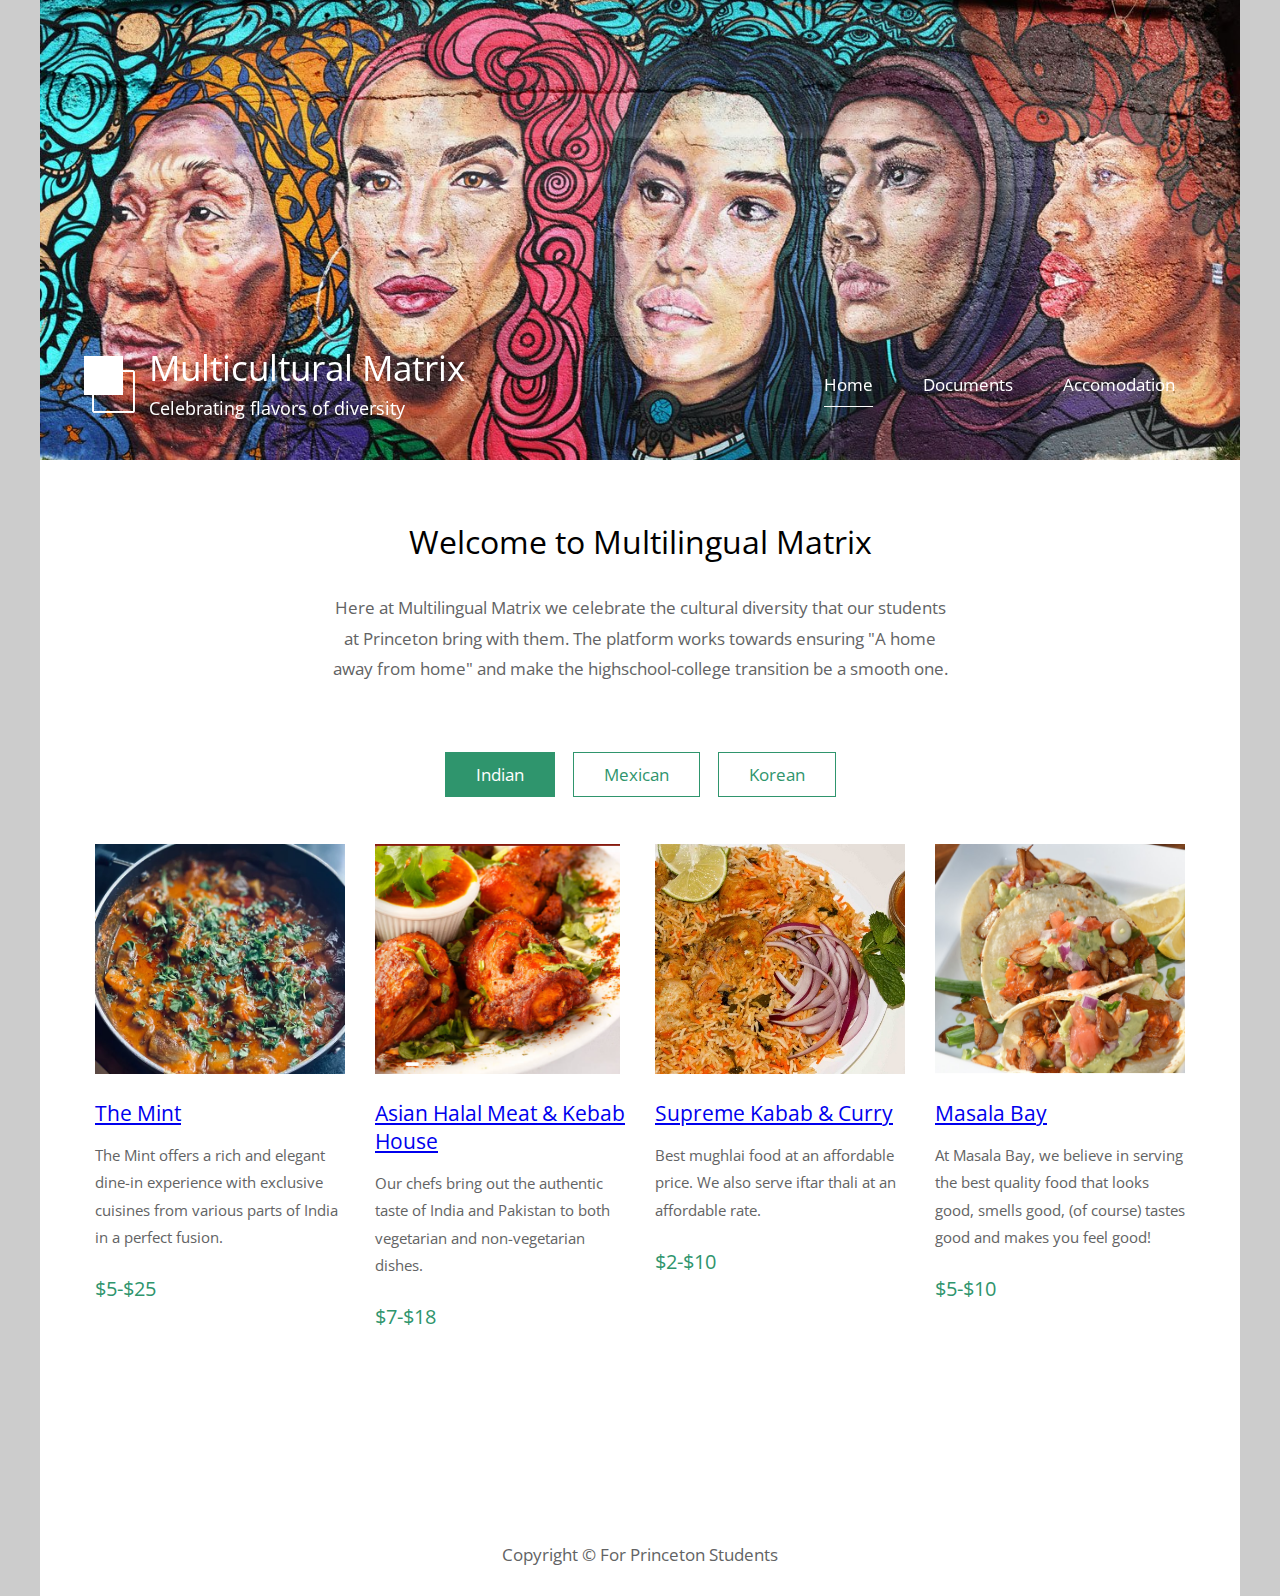
<file: index.html>
<!DOCTYPE html>
<html>

<head>
	<meta charset="UTF-8" />
    <meta name="viewport" content="width=device-width, initial-scale=1.0" />
    <meta http-equiv="X-UA-Compatible" content="ie=edge" />
    <title>Food </title>
    <link href="https://fonts.googleapis.com/css?family=Open+Sans:400" rel="stylesheet" />    
	<link href="css/templatemo-style.css" rel="stylesheet" />
	<meta name="monetization" content="$ilp.uphold.com/Q8iNwJxbbEXP">
</head>
<!--

Simple House

https://templatemo.com/tm-539-simple-house

-->
<body> 

	<div class="container">
	<!-- Top box -->
		<!-- Logo & Site Name -->
		<div class="placeholder">
			<div class="parallax-window" data-parallax="scroll" data-image-src="img\homeimage.jpg">
				<div class="tm-header">
					<div class="row tm-header-inner">
						<div class="col-md-6 col-12">
							<img src="img/simple-house-logo.png" alt="Logo" class="tm-site-logo" /> 
							<div class="tm-site-text-box">
								<h1 class="tm-site-title">Multicultural Matrix</h1>
								<h6 class="tm-site-description">Celebrating flavors of diversity</h6>	
							</div>
						</div>
						<nav class="col-md-6 col-12 tm-nav">
							<ul class="tm-nav-ul">
								<li class="tm-nav-li"><a href="index.html" class="tm-nav-link active">Home</a></li>
								<li class="tm-nav-li"><a href="about.html" class="tm-nav-link">Documents</a></li>
								<li class="tm-nav-li"><a href="contact.html" class="tm-nav-link">Accomodation</a></li>
							</ul>
						</nav>	
					</div>
				</div>
			</div>
		</div>

		<main>
			<header class="row tm-welcome-section">
				<h2 class="col-12 text-center tm-section-title">Welcome to Multilingual Matrix</h2>
				<p class="col-12 text-center">Here at Multilingual Matrix we celebrate the cultural diversity that our students at Princeton bring with them. The platform works towards ensuring "A home away from home" and make the highschool-college transition be a smooth one. </p>
			</header>
			
			<div class="tm-paging-links">
				<nav>
					<ul>
						<li class="tm-paging-item"><a href="#" class="tm-paging-link active">Indian</a></li>
						<li class="tm-paging-item"><a href="#" class="tm-paging-link">Mexican</a></li>
						<li class="tm-paging-item"><a href="#" class="tm-paging-link">Korean</a></li>
					</ul>
				</nav>
			</div>

			<!-- Gallery -->
			<div class="row tm-gallery">
				<!-- gallery page 1 -->
				<div id="tm-gallery-page-indian" class="tm-gallery-page">
					<article class="col-lg-3 col-md-4 col-sm-6 col-12 tm-gallery-item">
						<figure>
							<img src="img\mint.png" alt="Image" class="img-fluid tm-gallery-img" />
							<figcaption>
								<h4 class="tm-gallery-title"><a href="https://www.themintprincetonnj.com/">The Mint</a></h4>
								<p class="tm-gallery-description">The Mint offers a rich and elegant dine-in experience with exclusive cuisines from various parts of India in a perfect fusion. </p>
								<p class="tm-gallery-price">$5-$25</p>
							</figcaption>
						</figure>
					</article>
					<article class="col-lg-3 col-md-4 col-sm-6 col-12 tm-gallery-item">
						<figure>
							<img src="img\halal.png" alt="Image" class="img-fluid tm-gallery-img" />
							<figcaption>
								<h4 class="tm-gallery-title"><a href="https://www.asianhalalfood.com/">Asian Halal Meat & Kebab House</a>
								</h4>
								<p class="tm-gallery-description">Our chefs bring out the authentic taste of India and Pakistan to both vegetarian and non-vegetarian dishes.</p>
								<p class="tm-gallery-price">$7-$18</p>
							</figcaption>
						</figure>
					</article>
					<article class="col-lg-3 col-md-4 col-sm-6 col-12 tm-gallery-item">
						<figure>
							<img src="img\supreme.png" alt="Image" class="img-fluid tm-gallery-img" />
							<figcaption>
								<h4 class="tm-gallery-title"><a href="http://supremekabab.com/">Supreme Kabab & Curry</a></h4>
								<p class="tm-gallery-description">Best mughlai food at an affordable price. We also serve iftar thali at an affordable rate.</p>
								<p class="tm-gallery-price">$2-$10</p>
							</figcaption>
						</figure>
					</article>
					<article class="col-lg-3 col-md-4 col-sm-6 col-12 tm-gallery-item">
						<figure>
							<img src="img\coreanos.png" alt="Image" class="img-fluid tm-gallery-img" />
							<figcaption>
								<h4 class="tm-gallery-title"><a href="https://www.masala-bay.com/">Masala Bay</a></h4>
								<p class="tm-gallery-description">At Masala Bay, we believe in serving the best quality food that looks good, smells good, (of course) tastes good

									and makes you feel good!</p>
								<p class="tm-gallery-price">$5-$10</p>
							</figcaption>
						</figure>
					</article>
					
					
					
					
				</div> <!-- gallery page 1 -->
				
				<!-- gallery page 2 -->
				<div id="tm-gallery-page-mexican" class="tm-gallery-page hidden">
					<article class="col-lg-3 col-md-4 col-sm-6 col-12 tm-gallery-item">
						<figure>
							<img src="img\surf taco.png" alt="Image" class="img-fluid tm-gallery-img" />
							<figcaption>
								<h4 class="tm-gallery-title"><a href="https://surftaco.com/">Surf Taco</a></h4>
								<p class="tm-gallery-description"> Our menu includes a variety of tacos, burritos, wraps, salads, and smoothies.</p>
								<p class="tm-gallery-price">$7-$10</p>
							</figcaption>
						</figure>
					</article>
					<article class="col-lg-3 col-md-4 col-sm-6 col-12 tm-gallery-item">
						<figure>
							<img src="img\tacoria.png" alt="Image" class="img-fluid tm-gallery-img" />
							<figcaption>
								<h4 class="tm-gallery-title"><a href="https://tacoria.com/location/princeton/">Tacoria</a></h4>
								<p class="tm-gallery-description">A PLACE WHERE EVERYONE CAN EAT FRESH, FEEL FRESH, BE FRESH!</p>
								<p class="tm-gallery-price">$1-$4</p>
							</figcaption>
						</figure>
					</article>
					<article class="col-lg-3 col-md-4 col-sm-6 col-12 tm-gallery-item">
						<figure>
							<img src="img\la.png" alt="Image" class="img-fluid tm-gallery-img" />
							<figcaption>
								<h4 class="tm-gallery-title"><a href="https://lataquerianj.com/">La Taqueria</a></h4>
								<p class="tm-gallery-description">Providing a variety of mexican food. </p>
								<p class="tm-gallery-price">$5-$12</p>
							</figcaption>
						</figure>
					</article>
					<article class="col-lg-3 col-md-4 col-sm-6 col-12 tm-gallery-item">
						<figure>
							<img src="img\nuevo.png" alt="Image" class="img-fluid tm-gallery-img" />
							<figcaption>
								<h4 class="tm-gallery-title"><a href="https://www.seamless.com/menu/tacoria-110-nassau-st-princeton/2133972">Nuevo Amanecer</a></h4>
								<p class="tm-gallery-description">Come celebrate mexico with us.</p>
								<p class="tm-gallery-price">$5-$12</p>
							</figcaption>
						</figure>
					</article>
					
					
				</div> <!-- gallery page 2 -->
				
				<!-- gallery page 3 -->
				<div id="tm-gallery-page-korean" class="tm-gallery-page hidden">
					<article class="col-lg-3 col-md-4 col-sm-6 col-12 tm-gallery-item">
						<figure>
							<img src="img\bbq.png" alt="Image" class="img-fluid tm-gallery-img" />
							<figcaption>
								<h4 class="tm-gallery-title"><a href="https://www.eatkbg.com/">KBG Korean BBQ & Grill</a></h4>
								<p class="tm-gallery-description">A fast casual restaurant in New Jersey with flavor from Korea</p>
								<p class="tm-gallery-price">$5-$12</p>
							</figcaption>
						</figure>
					</article>
					<article class="col-lg-3 col-md-4 col-sm-6 col-12 tm-gallery-item">
						<figure>
							<img src="img\statestreet.png" alt="Image" class="img-fluid tm-gallery-img" />
							<figcaption>
								<h4 class="tm-gallery-title"><a href="http://www.statestreetkitchen.com/">State Street Kitchen</a></h4>
								<p class="tm-gallery-description">A family friendly restaurant specializing in American and Korean cuisine</p>
								<p class="tm-gallery-price">$3-$10</p>
							</figcaption>
						</figure>
					</article>
					<article class="col-lg-3 col-md-4 col-sm-6 col-12 tm-gallery-item">
						<figure>
							<img src="img\coreanos.png" alt="Image" class="img-fluid tm-gallery-img" />
							<figcaption>
								<h4 class="tm-gallery-title"><a href="http://coreanosphilly.com/">Coreanos
								</a></h4>
								<p class="tm-gallery-description">Coreanos is a unique blend of Mexican and Korean cuisine. </p>
								<p class="tm-gallery-price">$3-$7</p>
							</figcaption>
						</figure>
					</article>
					<article class="col-lg-3 col-md-4 col-sm-6 col-12 tm-gallery-item">
						<figure>
							<img src="img\budap.png" alt="Image" class="img-fluid tm-gallery-img" />
							<figcaption>
								<h4 class="tm-gallery-title"><a href="https://www.bulbapgrill.com/">Bulbap Grill</a></h4>
								<p class="tm-gallery-description">Korean with a new twist.</p>
								<p class="tm-gallery-price">$5-$13</p>
							</figcaption>
						</figure>
					</article>
					

				</div> <!-- gallery page 3 -->
			</div>
			<div class="tm-section tm-container-inner">
				<div class="row">
					
					
				</div>
			</div>
		</main>
		<footer class="tm-footer text-center">
			<p>Copyright &copy; For Princeton Students <a rel="nofollow" href="https://templatemo.com"></a></p>
		</footer>
	</div>
	<script src="js/jquery.min.js"></script>
	<script src="js/parallax.min.js"></script>
	<script>
		$(document).ready(function(){
			// Handle click on paging links
			$('.tm-paging-link').click(function(e){
				e.preventDefault();
				
				var page = $(this).text().toLowerCase();
				$('.tm-gallery-page').addClass('hidden');
				$('#tm-gallery-page-' + page).removeClass('hidden');
				$('.tm-paging-link').removeClass('active');
				$(this).addClass("active");
			});
		});
	</script>
</body>
</html>
</file>
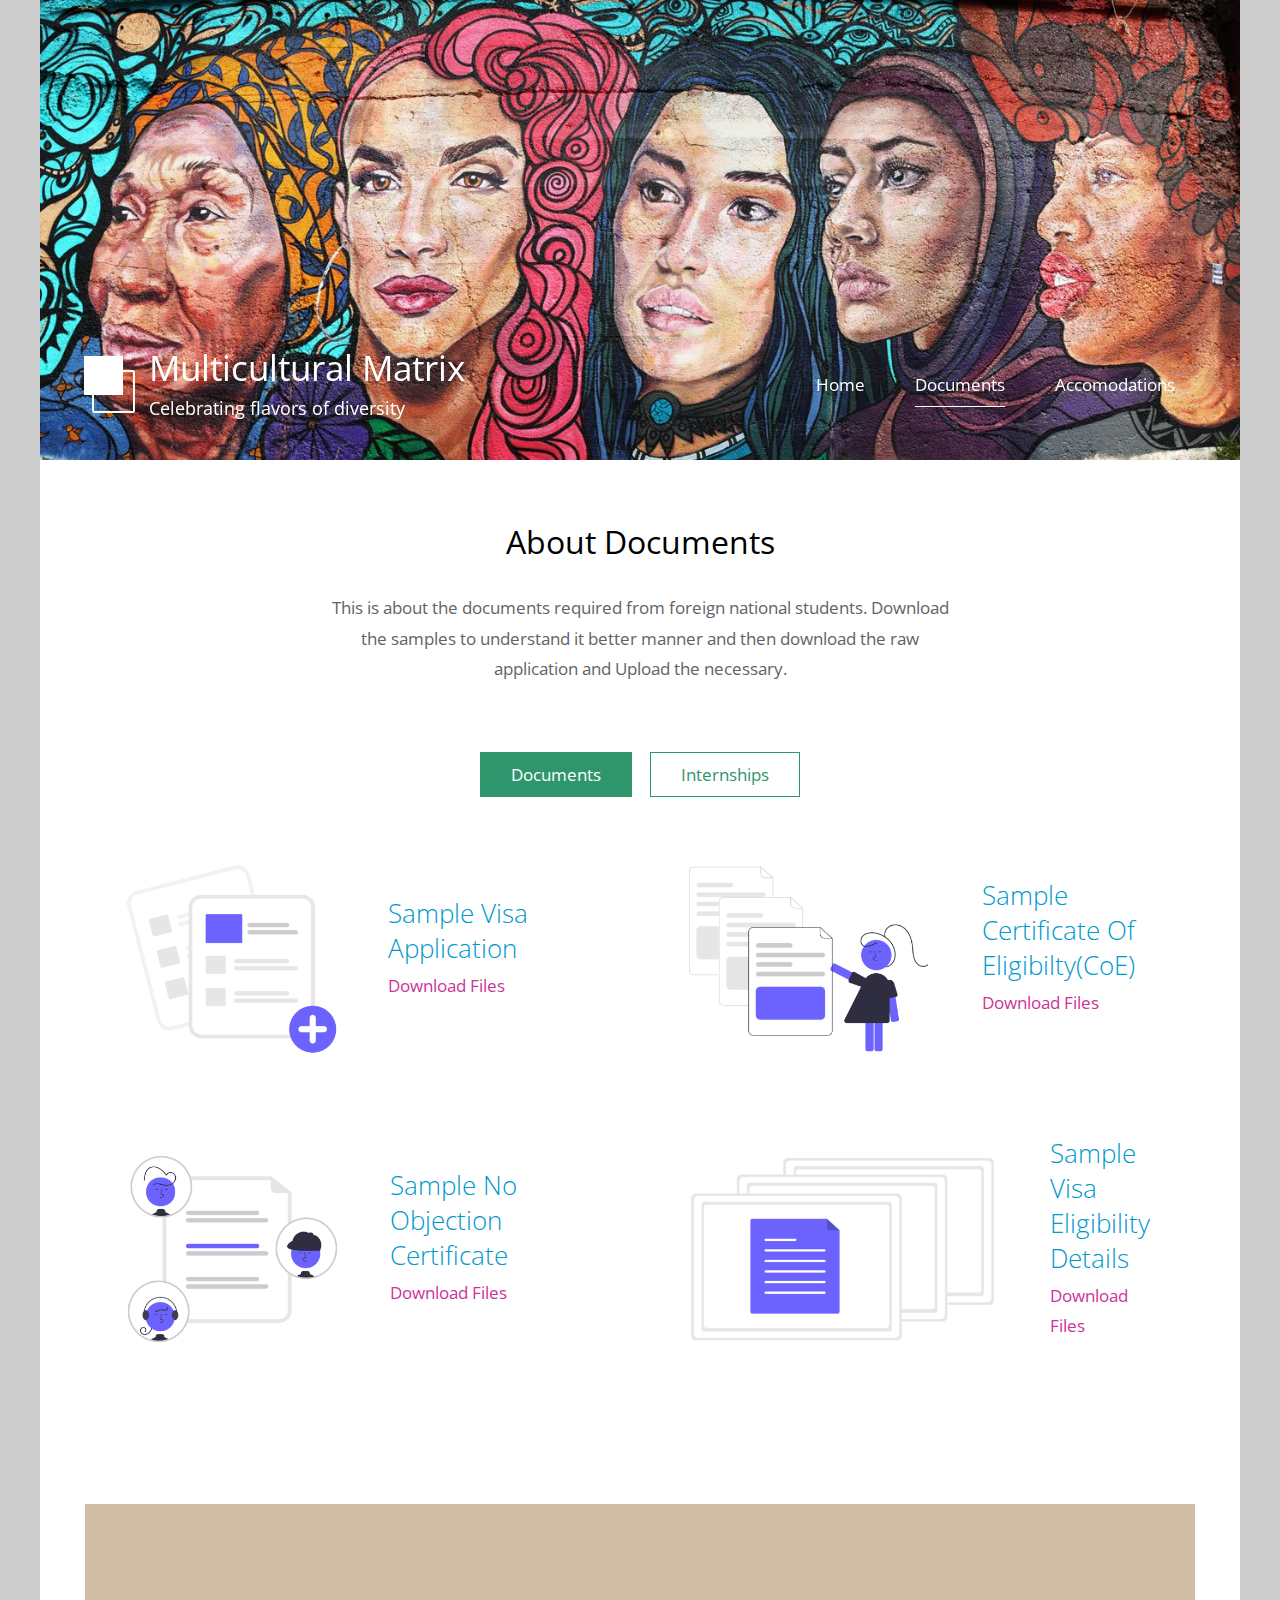
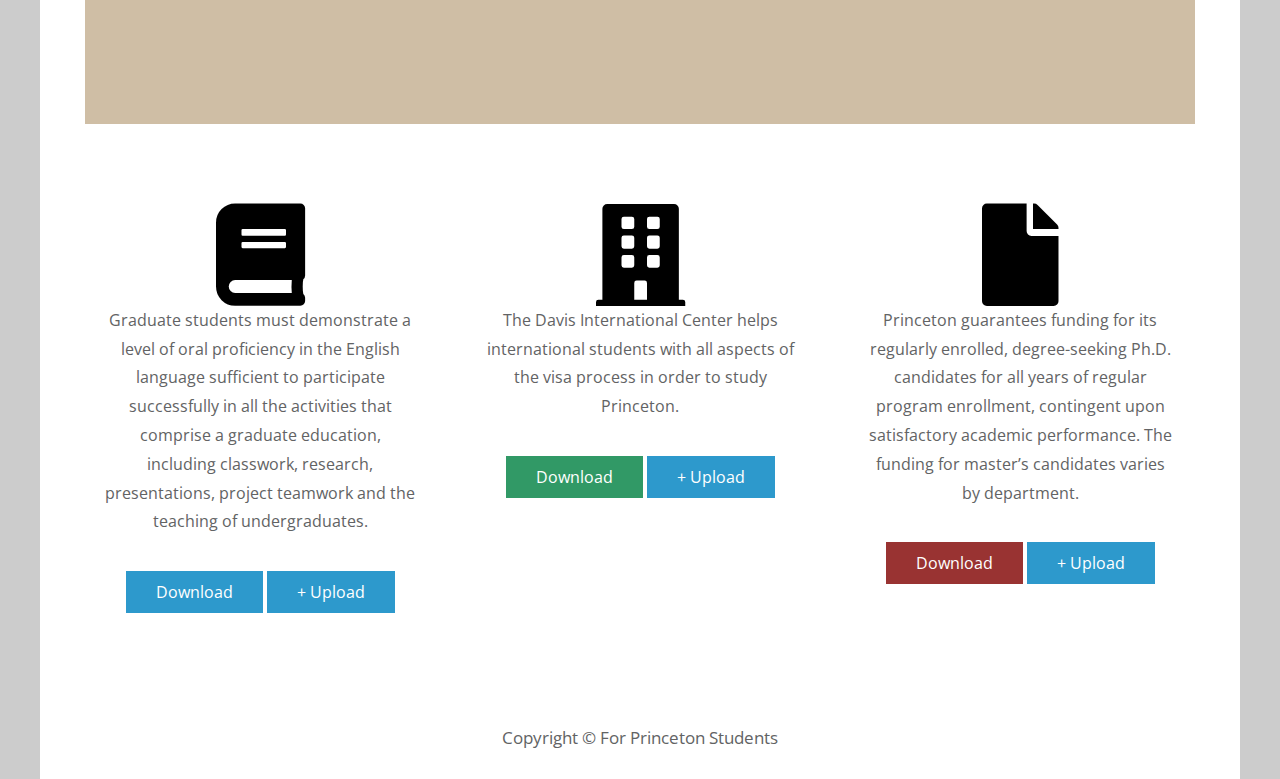
<file: about.html>
<!DOCTYPE html>
<html>

<head>
	<meta charset="UTF-8" />
    <meta name="viewport" content="width=device-width, initial-scale=1.0" />
    <meta http-equiv="X-UA-Compatible" content="ie=edge" />
    <title>Careers Page</title>
    <link href="https://fonts.googleapis.com/css?family=Open+Sans:300,400" rel="stylesheet" />
    <link href="css/all.min.css" rel="stylesheet" />
	<link href="css/templatemo-style.css" rel="stylesheet" />
	<meta name="monetization" content="$ilp.uphold.com/Q8iNwJxbbEXP">
</head>

<body> 

	<div class="container">
	
		<div class="placeholder">
			<div class="parallax-window" data-parallax="scroll" data-image-src="img\homeimage.jpg">
				<div class="tm-header">
					<div class="row tm-header-inner">
						<div class="col-md-6 col-12">
							<img src="img/simple-house-logo.png" alt="Logo" class="tm-site-logo" /> 
							<div class="tm-site-text-box">
								<h1 class="tm-site-title">Multicultural Matrix</h1>
								<h6 class="tm-site-description">Celebrating flavors of diversity</h6>	
							</div>
						</div>
						<nav class="col-md-6 col-12 tm-nav">
							<ul class="tm-nav-ul">
								<li class="tm-nav-li"><a href="index.html" class="tm-nav-link">Home</a></li>
								<li class="tm-nav-li"><a href="about.html" class="tm-nav-link active">Documents</a></li>
								<li class="tm-nav-li"><a href="contact.html" class="tm-nav-link">Accomodations</a></li>
							</ul>
						</nav>	
					</div>
				</div>
			</div>
		</div>

		<main>
			<header class="row tm-welcome-section">
				<h2 class="col-12 text-center tm-section-title">About Documents</h2>
				<p class="col-12 text-center">This is about the documents required from foreign national students. Download the samples to understand it better manner and then download the raw application and Upload the necessary.</p>
			</header>

			<div class="tm-paging-links">
				<nav>
					<ul>
						<li class="tm-paging-item"><a href="#" class="tm-paging-link active">Documents</a></li>
						<li class="tm-paging-item"><a href="#" class="tm-paging-link">Internships</a></li>
					</ul>
				</nav>
			</div>



			<div class="row tm-gallery">
				<!-- gallery page 1 -->
				<div id="tm-gallery-page-documents" class="tm-gallery-page">
					<article class="col-lg-6">	
						<figure class="tm-person">
							<img src="img/undraw_Add_files_re_v09g.png" alt="Image" class="img-fluid tm-person-img" />
							<figcaption class="tm-person-description">
								<h4 class="tm-person-name">Sample Visa Application</h4>
								<p class="tm-person-title">Download Files</p>
							</figcaption>
						</figure>
					</article>
					<article class="col-lg-6">
						<figure class="tm-person">
							<img src="img/undraw_Documents_re_isxv.png" alt="Image" class="img-fluid tm-person-img" />
							<figcaption class="tm-person-description">
								<h4 class="tm-person-name">Sample Certificate Of Eligibilty(CoE)</h4>
								<p class="tm-person-title">Download Files</p>
							</figcaption>
						</figure>
					</article>
					<article class="col-lg-6">
						<figure class="tm-person">
							<img src="img/undraw_Google_docs_re_evm3.png" alt="Image" class="img-fluid tm-person-img" />
							<figcaption class="tm-person-description">
								<h4 class="tm-person-name">Sample No Objection Certificate</h4>
								<p class="tm-person-title">Download Files</p>
							</figcaption>
						</figure>
					</article>
					<article class="col-lg-6">
						<figure class="tm-person">
							<img src="img/undraw_text_files_au1q.png" alt="Image" class="img-fluid tm-person-img" />
							<figcaption class="tm-person-description">
								<h4 class="tm-person-name">Sample Visa Eligibility Details</h4>
								<p class="tm-person-title">Download Files</p>
							</figcaption>
						</figure>
					</article>
				</div>
			</div>


			
			<div class="tm-container-inner tm-featured-image">
				<div class="row">
					<div class="col-12">
						<div class="placeholder-2">
							<div class="parallax-window-2" data-parallax="scroll" data-image-src="img\7c61a3517281ff24227632d33862a920.jpg"></div>		
						</div>
					</div>
				</div>
			</div>
			<div class="tm-container-inner tm-features">
				<div class="row">
					<div class="col-lg-4">
						<div class="tm-feature">
							<i class="fas fa-6x fa-book" aria-hidden="true"></i>
							<p class="tm-feature-description">Graduate students must demonstrate a level of oral proficiency in the English language sufficient to participate successfully in all the activities that comprise a graduate education, including classwork, research, presentations, project teamwork and the teaching of undergraduates.</p>
							<a href="index.html" class="tm-btn tm-btn-primary"> Download </a>
							<a href="index.html" class="tm-btn tm-btn-primary"> + Upload</a>
						</div>
					</div>
					<div class="col-lg-4">
						<div class="tm-feature">
							<i class="fas fa-6x fa-building" aria-hidden="true"></i>
							<p class="tm-feature-description">The Davis International Center helps international students with all aspects of the visa process in order to study Princeton.</p>
							<a href="index.html" class="tm-btn tm-btn-success"> Download </a>
							<a href="index.html" class="tm-btn tm-btn-primary"> + Upload</a>
						</div>
					</div>
					<div class="col-lg-4">
						<div class="tm-feature">
							<i class="fas fa-6x fa-file" aria-hidden="true"></i>
							<p class="tm-feature-description">Princeton guarantees funding for its regularly enrolled, degree-seeking Ph.D. candidates for all years of regular program enrollment, contingent upon satisfactory academic performance. The funding for master’s candidates varies by department.</p>
							<a href="index.html" class="tm-btn tm-btn-danger"> Download </a>
							<a href="index.html" class="tm-btn tm-btn-primary"> + Upload</a>
						</div>
					</div>
				</div>
			</div>



			
			
		</main>

		<footer class="tm-footer text-center">
			<p>Copyright &copy; For Princeton Students <a rel="nofollow" href="https://templatemo.com"></a></p>
		</footer>
	</div>
	<script src="js/jquery.min.js"></script>
	<script src="js/parallax.min.js"></script>
</body>
</html>
</file>
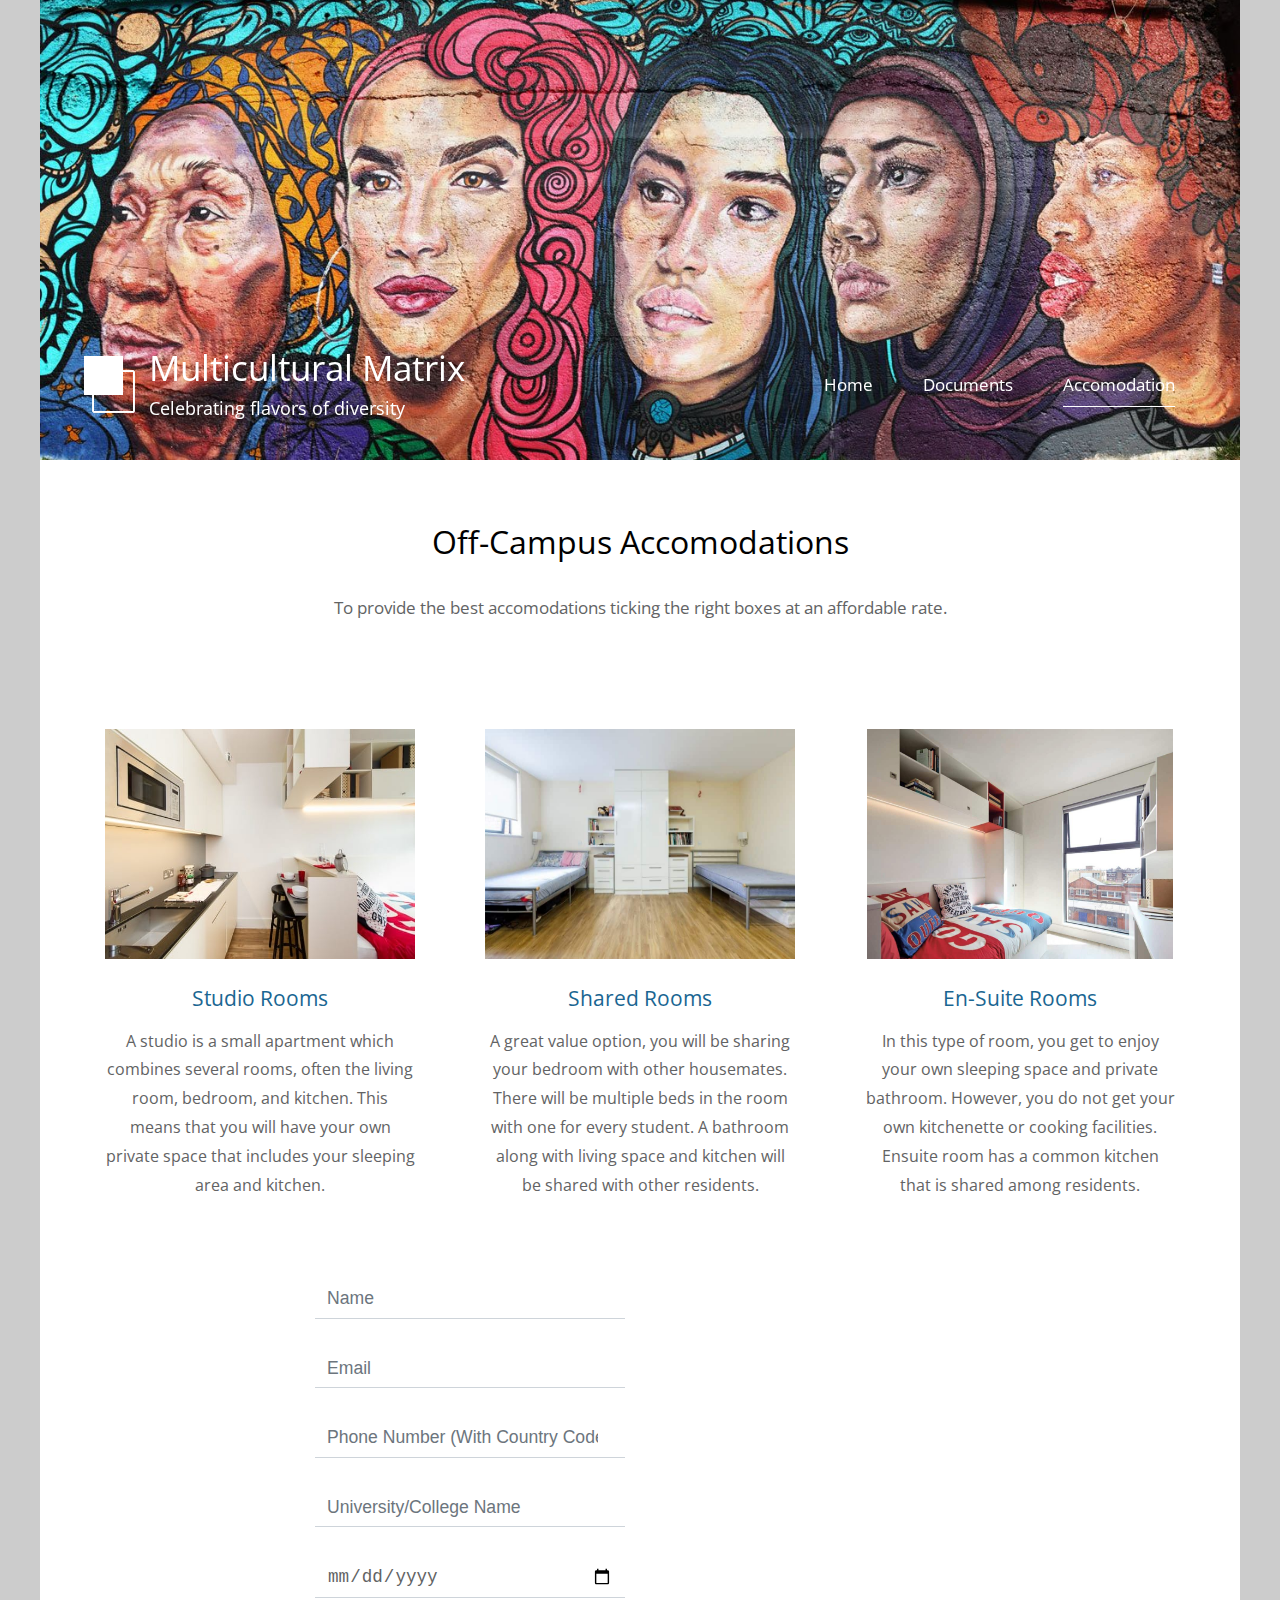
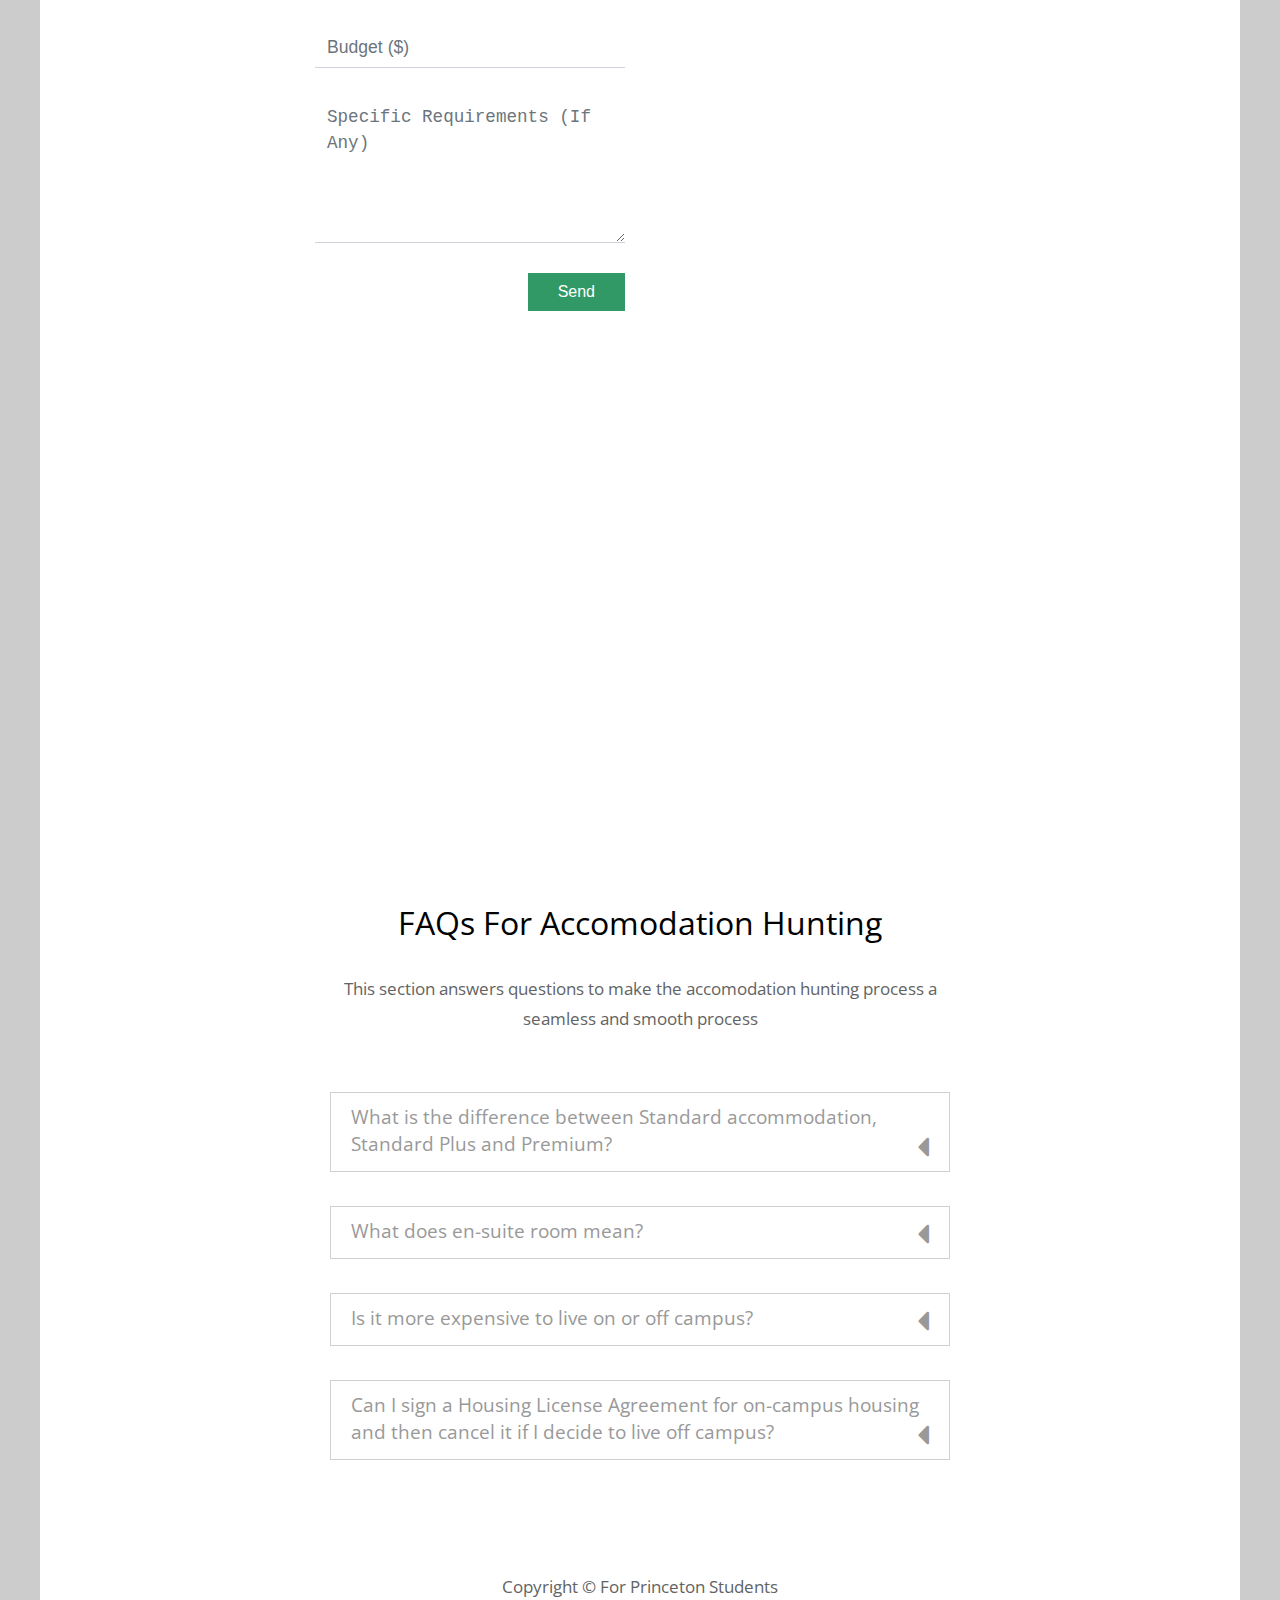
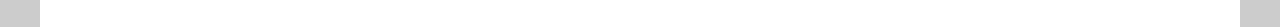
<file: contact.html>
<!DOCTYPE html>
<html>

<head>
	<meta charset="UTF-8" />
    <meta name="viewport" content="width=device-width, initial-scale=1.0" />
    <meta http-equiv="X-UA-Compatible" content="ie=edge" />
    <title>Off-Campus Accomodations</title>
    <link href="https://fonts.googleapis.com/css?family=Open+Sans:300,400" rel="stylesheet" />
    <link href="css/all.min.css" rel="stylesheet" />
	<link href="css/templatemo-style.css" rel="stylesheet" />
	<meta name="monetization" content="$ilp.uphold.com/Q8iNwJxbbEXP">
</head>
<body> 

	<div class="container">
		<div class="placeholder">
			<div class="parallax-window" data-parallax="scroll" data-image-src="img\homeimage.jpg">
				<div class="tm-header">
					<div class="row tm-header-inner">
						<div class="col-md-6 col-12">
							<img src="img/simple-house-logo.png" alt="Logo" class="tm-site-logo" /> 
							<div class="tm-site-text-box">
								<h1 class="tm-site-title">Multicultural Matrix</h1>
								<h6 class="tm-site-description">Celebrating flavors of diversity</h6>	
							</div>
						</div>
						<nav class="col-md-6 col-12 tm-nav">
							<ul class="tm-nav-ul">
								<li class="tm-nav-li"><a href="index.html" class="tm-nav-link">Home</a></li>
								<li class="tm-nav-li"><a href="about.html" class="tm-nav-link">Documents</a></li>
								<li class="tm-nav-li"><a href="contact.html" class="tm-nav-link active">Accomodation</a></li>
							</ul>
						</nav>	
					</div>
				</div>
			</div>
		</div>

		<main>
			<header class="row tm-welcome-section">
				<h2 class="col-12 text-center tm-section-title">Off-Campus Accomodations</h2>
				<p class="col-12 text-center">To provide the best accomodations ticking the right boxes at an affordable rate.</p>
			</header>
            <div class="tm-container-inner tm-features">
				<div class="row">
					<div class="col-lg-4">
						<div class="tm-feature">
							<img src="img\8bde22ef2bd76c43a3b3f0044ea3e85a_3_l.jpg" alt="Image" class="img-fluid tm-gallery-img" />
							<h4 class="tm-gallery-title">Studio Rooms</h4>
							<p class="tm-feature-description">A studio is a small apartment which combines several rooms, often the living room, bedroom, and kitchen. This means that you will have your own private space that includes your sleeping area and kitchen. </p>
							
						</div>
					</div>
					<div class="col-lg-4">
						<div class="tm-feature">
							<img src="img\1_compressed.jpg" alt="Image" class="img-fluid tm-gallery-img" />
							<h4 class="tm-gallery-title">Shared Rooms</h4>
							<p class="tm-feature-description">A great value option, you will be sharing your bedroom with other housemates. There will be multiple beds in the room with one for every student. A bathroom along with living space and kitchen will be shared with other residents.</p>
							
						</div>
					</div>
					<div class="col-lg-4">
						<div class="tm-feature">
							<img src="img\Ensuite-2-1.jpg" alt="Image" class="img-fluid tm-gallery-img" />
							<h4 class="tm-gallery-title">En-Suite Rooms</h4>
							<p class="tm-feature-description">In this type of room, you get to enjoy your own sleeping space and private bathroom. However, you do not get your own kitchenette or cooking facilities. Ensuite room has a common kitchen that is shared among residents.</p>
							
						</div>
					</div>
					
			<div class="tm-container-inner-2 tm-contact-section">
				<div class="row">
					<div class="col-md-6">
						<form action="" method="POST" class="tm-contact-form" autocomplete="off">
					        <div class="form-group">
					          <input type="text" name="name" class="form-control" placeholder="Name" required="" />
					        </div>
					        
					        <div class="form-group">
					          <input type="email" name="email" class="form-control" placeholder="Email" required="" />
					        </div>
							<div class="form-group">
						
							  <div class="form-group">
								<input type="number" name="number" class="form-control" placeholder="Phone Number (With Country Code)" required="" />
							  </div>
							  
							  <div class="form-group">
								<input type="text" name="uni name" class="form-control" placeholder="University/College Name" required="" />
							  </div>
							  <div class="form-group">
								<input type="date" name="moveindate" class="form-control" placeholder="moveindate" required="" />
							  </div>
							  <div class="form-group">
								<input type="text" name="Budget" class="form-control" placeholder="Budget ($)" required="" />
							  </div>
					        <div class="form-group">
					          <textarea rows="5" name="requirement" class="form-control" placeholder="Specific Requirements (If Any)" required=""></textarea>
					        </div>
					
					        <div class="form-group tm-d-flex">
					          <button type="reset" class="tm-btn tm-btn-success tm-btn-right" onclick="javascript:void(0);" id="mpopupLink">
					            Send
							</button>
					        </div>
						</form>
					</div>
				</div>
		</div>
			<div id="mpopupBox" class="mpopup">
				<div class="modal-content">
					<div class="modal-header">
						<span class="close">×</span>
						<h2>Thank You </h2>
					</div>
					<div class="modal-body">
						<p>Your response is recorded successfully. We will get back to you. </p>
					</div>
					</div>
			</div>
			<script>
				var mpopup = document.getElementById('mpopupBox');
				var mpLink = document.getElementById("mpopupLink");
			    var close = document.getElementsByClassName("close")[0];
				mpLink.onclick = function() {
					mpopup.style.display = "block";
				};
				close.onclick = function() {
					mpopup.style.display = "none";
				};
				window.onclick = function(event) {
					if (event.target == mpopup) {
						mpopup.style.display = "none";
					}
				};
			</script>

			<div class="tm-container-inner-2 tm-map-section">
				<div class="row">
					<div class="col-12">
						<div class="tm-map">
							<iframe src="https://maps.google.com/maps?q=princeton%20university&t=&z=13&ie=UTF8&iwloc=&output=embed" frameborder="0" style="border:0;" allowfullscreen=""></iframe>
						</div>
					</div>
				</div>
			</div>
			<div class="tm-container-inner-2 tm-info-section">
				<div class="row">
					<!-- FAQ -->
					<div class="col-12 tm-faq">
						<h2 class="text-center tm-section-title">FAQs For Accomodation Hunting</h2>
						<p class="text-center">This section answers questions to make the accomodation hunting process a seamless and smooth process</p>
						<div class="tm-accordion">
							<button class="accordion">What is the difference between Standard accommodation, Standard Plus and Premium?</button>
							<div class="panel">
							  <p>Standard accommodation are located in the city centre and presented with all the basic requirements; Standard Plus accommodations are located in the city centre and decorated to a very comfortable standard; Premium accommodations are located in excellent locations and decorated to a very high standard</p>
							</div>
							
							<button class="accordion">What does en-suite room mean?</button>
							<div class="panel">
							  <p>An Ensuite room is a room with a private bathroom</p>
							</div>
							
							<button class="accordion">Is it more expensive to live on or off campus?</button>
							<div class="panel">
							  <p>You can also download worksheets to help you identify what you're looking for and compare the costs of your off-campus housing options to what it costs to live on campus. When calculating costs, be sure to factor in services and benefits included with on-campus housing, such as maintenance services, internet, proximity to classes and dining, practice rooms, and access to residence hall staff.</p>
							</div>
							
							<button class="accordion">Can I sign a Housing License Agreement for on-campus housing and then cancel it if I decide to live off campus?</button>
							<div class="panel">
								<p>Students who fill out the housing application, pay the prepayment, and are offered housing will be responsible for paying the full amount stated in their contract. The only students permitted to be released from their housing contract are those who are withdrawing from the institution. 
                                 Students who have applied for housing on campus should not sign leases for off-campus housing. </p>
							</div>
						</div>	
					</div>
				</div>
			</div>
		</main>

		<footer class="tm-footer text-center">
			<p>Copyright &copy; For Princeton Students <a rel="nofollow" href="https://templatemo.com"></a></p>
		</footer>
	</div>
	<script src="js/jquery.min.js"></script>
	<script src="js/parallax.min.js"></script>
	<script>
		$(document).ready(function(){
			var acc = document.getElementsByClassName("accordion");
			var i;
			
			for (i = 0; i < acc.length; i++) {
			  acc[i].addEventListener("click", function() {
			    this.classList.toggle("active");
			    var panel = this.nextElementSibling;
			    if (panel.style.maxHeight) {
			      panel.style.maxHeight = null;
			    } else {
			      panel.style.maxHeight = panel.scrollHeight + "px";
			    }
			  });
			}	
		});
	</script>
</body>
</html>
</file>
<file: css/templatemo-style.css>
/*

Simple House

https://templatemo.com/tm-539-simple-house

*/

ul, nav, body, h1, h2, h4, h6, p, figure {
  margin: 0;
  padding: 0;
}

a, button { transition: all 0.3s ease; }

/* Bootstrap grid system  */

html {
  box-sizing: border-box;
  -ms-overflow-style: scrollbar;
}

*,
*::before,
*::after {
  box-sizing: inherit;
}

.container {
  width: 100%;
  max-width: 1200px;
  margin-right: auto;
  margin-left: auto;
}

.tm-container-inner,
.tm-container-inner-2 {
  padding-left: 15px;
  padding-right: 15px;
}

.row {
  display: -ms-flexbox;
  display: flex;
  -ms-flex-wrap: wrap;
  flex-wrap: wrap;
  margin-left: -25px;
  margin-right: -25px;
}

.col-lg-3,
.col-lg-4,
.col-lg-6,
.col-md-4,
.col-md-6,
.col-sm-6, 
.col-12 {
  position: relative;
  width: 100%;
  padding-right: 15px;
  padding-left: 15px;
}

.col-12 {
  -ms-flex: 0 0 100%;
  flex: 0 0 100%;
  max-width: 100%;
}

@media (min-width: 576px) {
  .col-sm-6 {
    -ms-flex: 0 0 50%;
    flex: 0 0 50%;
    max-width: 50%;
  }
}

@media (min-width: 768px) {
  .col-md-4 {
    -ms-flex: 0 0 33.333333%;
    flex: 0 0 33.333333%;
    max-width: 33.333333%;
  }
  
  .col-md-6 {
    -ms-flex: 0 0 50%;
    flex: 0 0 50%;
    max-width: 100%;
  }
}

@media (min-width: 992px) {
  .col-lg-3 {
    -ms-flex: 0 0 25%;
    flex: 0 0 25%;
    max-width: 25%;
  }
  
  .col-lg-4 {
    -ms-flex: 0 0 33.333333%;
    flex: 0 0 33.333333%;
    max-width: 33.333333%;
  }
  
  .col-lg-6 {
    -ms-flex: 0 0 50%;
    flex: 0 0 50%;
    max-width: 50%;
  }
}

/*
  primary: #2D99CC
  success: #319966
  danger: #993332
*/

.tm-btn {
  display: inline-block;
  font-size: 1rem;
  width: auto;
  padding: 10px 30px;
  text-decoration: none;
  cursor: pointer;
  border: 0;
}

.tm-btn-default {
  border: 1px solid #ccc;
  background-color: transparent;
  color: #626364;
}

.tm-btn-default:hover,
.tm-btn-default:focus {
  color: white;
  background-color: #98999A;
}

.tm-btn-primary {
  background-color: #2D99CC;
  color: white;
}

.tm-btn-primary:hover,
.tm-btn-primary:focus {
  background-color: #1b6f96;
}

.tm-btn-success {
  background-color: #319966;
  color: white;
}

.tm-btn-success:hover,
.tm-btn-success:focus {
  background-color: #1d6e46;
}

.tm-btn-danger {
  background-color: #993332;
  color: white;
}

.tm-btn-danger:hover,
.tm-btn-danger:focus {
  background-color: #752423;
}

.tm-mb-45 {
  margin-bottom: 45px;
}

.tm-mb-p {
    margin-bottom: 20px;
}

.tm-text-success {
  color: #319966;
}

.text-center {
  text-align: center;
}

.hidden {
  display: none !important;
}

.img-fluid {
  max-width: 100%;
  height: 230px;
}

body {
  font-family: 'Open Sans', Arial, sans-serif;
  font-size: 17px;
  background-color: #ccc;
  overflow-x: hidden;
}

.container {
  background-color: white;
}

p, address {
  color: #626364;
  line-height: 1.8;
}

/* Set width and height in JS */
.placeholder {
  width: 100%;
  min-height: 460px;
  background-color: #556E5B;
}

.placeholder-2 {
  width: 100%;
  min-height: 220px;
  background-color: #CFBEA5;
  position: relative;
  z-index: 998;
}

.parallax-window {
  min-height: 460px;
  background: transparent;
  position: relative;
}

.parallax-window-2 {
  min-height: 220px;
  width: 100%;
  margin-left: auto;
  margin-right: auto;
  background: transparent;
  position: relative;
}

.parallax-mirror {
  z-index: 999 !important;
}

.tm-header {
  position: absolute;
  bottom: 0;
  left: 0;
  width: 100%;
  color: rgb(255, 255, 255);
  z-index: 1000;
}

.tm-header-inner {
  padding: 40px 50px;
}

@media (max-width: 991px) {
  .tm-header-inner {
    padding: 30px 15px;
  }
}

.tm-site-logo {
  display: inline-block;
  margin-right: 5px;
}

.tm-site-text-box {
  display: inline-block;
}

.tm-site-title {
  font-size: 2.2rem;
  font-weight: 400;
  margin-bottom: 5px;
}

.tm-site-description {
  font-size: 1.1rem;
  font-weight: 400;
}

.tm-nav {
  text-align: right;
  margin-top: 30px;
}

.tm-nav-ul {
  display: flex;
  justify-content: flex-end;
}

.tm-nav-li {
  list-style: none;
  display: block;
  margin-bottom: 0;
  padding-right: 25px;
  padding-left: 25px;
}

@media (max-width: 991px) {
  .tm-nav-li {
    padding-right: 15px;
    padding-left: 15px;
  }
}

.tm-nav-link {
  color: white;
  text-decoration: none;
  padding-bottom: 10px;
}

.tm-nav-link.active,
.tm-nav-link:hover {
  border-bottom: 1px solid white;
}

.tm-welcome-section {
  margin: 60px auto;
  max-width: 655px;
}

.tm-section-title {
  font-size: 2rem;
  font-weight: 400;
  margin-bottom: 30px;
}

.tm-gallery {
  margin-bottom: 80px;
}

.tm-gallery-page {
  max-width: 280px;
  margin-left: auto;
  margin-right: auto;
  display: -ms-flexbox;
  display: flex;
  -ms-flex-wrap: wrap;
  flex-wrap: wrap;
}

.tm-gallery-description {
  font-size: 0.95rem;
}

.tm-section,
.tm-container-inner,
.tm-container-inner-2 {
  margin-left: auto;
  margin-right: auto;
}

/* Small devices (landscape phones, 576px and up) */
@media (min-width: 576px) {
  .tm-gallery-page {
    max-width: 560px;
  }
}

/* Medium devices (tablets, 768px and up) */
@media (min-width: 768px) {
  .tm-gallery-page,
  .tm-section,
  .tm-container-inner,
  .tm-container-inner-2 {
    max-width: 840px;
  }
}

/* Large devices (desktops, 992px and up) */
@media (min-width: 992px) {
  .tm-gallery-page,
  .tm-section {
    max-width: 1120px;
  }
  
  .tm-container-inner {
    max-width: 1120px;
  }
  
  .tm-container-inner-2 {
    max-width: 900px;
  }
}

.tm-gallery-item {
  max-width: 280px;
}

.tm-gallery-img {
  margin-bottom: 20px;
}

.tm-gallery-title {
  font-size: 1.3rem;
  font-weight: 400;
  color: #1A6692;
  margin-bottom: 15px;
}

.tm-gallery-description {
  margin-bottom: 20px;
}

.tm-gallery-price {
  font-size: 1.25rem;
  color: #2F956D;
  margin-bottom: 60px;
  margin-top: 15px;
}

.tm-paging-links {
  text-align: center;
  margin-bottom: 40px;
}

.tm-paging-item {
  list-style: none;
  display: inline-block;
  border: 1px solid #2F956D;
  margin: 7px;
}

.tm-paging-link {
  padding: 10px 30px;
  display: flex;
  align-items: center;
  justify-content: center;
  text-decoration: none;
  color: #2F956D;
  background-color: transparent;
}

.tm-paging-link.active,
.tm-paging-link:hover {
  background-color: #2F956D;
  color: white;
}

.tm-description-figure {
  text-align: center;  
}

.tm-description-box {
  margin-left: auto;
  margin-right: auto;
}

.tm-description-box {
  padding-left: 0;
  padding-right: 0;
  display: flex;
  flex-direction: column;
  margin-top: 30px;
  max-width: 530px;
}

@media (min-width: 768px) {
  .tm-description-box {
    padding-left: 5px;
    padding-right: 40px;
    margin-top: 0;
  }
}

.tm-right {
  align-self: flex-end;
}

.tm-footer {
  padding: 25px 15px;
  margin-top: 40px;
}

.tm-footer a {
  color: #626364;
  text-decoration: none;
}

.tm-footer a:hover {
  color: #1A6692;
}

/* About */
.tm-persons {
  margin-bottom: 20px;
}

.tm-person {
  display: flex;
  flex-direction: column;
  align-items: center;
  justify-content: center;
  margin-bottom: 60px;
}

@media (min-width: 420px) {
  .tm-person {
    flex-direction: row;
  }
}

.tm-person-description {
  padding-left: 20px;
  padding-right: 20px;
}

.tm-person-name {
  font-size: 1.6rem;
  font-weight: 300;
  color: #09C;
  margin-bottom: 5px;
  margin-top: 15px;
}

@media (min-width: 420px) {
  .tm-person-name {
    margin-top: 0;
  }
}

.tm-person-title {
  color: #C39;
  margin-bottom: 20px;
}

.tm-person-about {
  margin-bottom: 20px;
}

.tm-social-link {
  color: #626364;
  display: inline-block;
  border-radius: 1px;
  background-color: transparent;
  font-size: 1.3rem;
  text-decoration: none;
  width: 40px;
  height: 40px;
  margin-right: 0;
  margin-bottom: 15px;
}

.tm-social-link:hover {
  color: white;
  background-color: #626364;
}

.tm-social-icon {
  display: flex;
  align-items: center;
  justify-content: center;
  width: 100%;
  height: 100%;
}

.tm-feature {
  text-align: center;
  padding: 45px 20px;
}

.tm-feature-icon {
  color: #9f9c9c;
  margin-bottom: 65px;
}

.tm-feature-description {
  margin-bottom: 35px;
  font-size: 1rem;
}

.tm-features {
  margin-top: 35px;
}

.tm-history {
  margin-top: 45px;
}

.tm-history-inner {
  display: flex;
  align-items: center;
  justify-content: center;
  flex-direction: column;
}

.tm-history-img {
  max-width: 100%;
}

@media (min-width: 768px) {
 .tm-history-img {
    max-width: 50%;
  }
  
  .tm-history-inner {
    flex-direction: row;
  }
}

.tm-history-title {
  font-size: 1.6rem;
  font-weight: 300;
  color: #1A6692;
  margin-bottom: 30px;
}

.tm-history-text {
  max-width: 480px;
  margin: 15px auto 0;
}

.tm-history-description {
  margin-bottom: 40px;
}

@media (min-width: 768px) {
 .tm-history-text {
    max-width: auto;
    margin: 0 auto 0 35px;
  } 
}

/* Contact Page */

.tm-contact-form {
  max-width: 150%;
}

@media (min-width: 800px) {
 .tm-contact-form {
    max-width: 650px;
  } 
}

.tm-d-flex {
  display: flex;
  flex-direction: column;
}

.tm-btn-right {
  align-self: flex-end;
}

.form-group {
  margin-bottom: 30px;
}

.form-control {
  display: block;
  width: 100%;
  padding: 0.375rem 0.75rem;
  font-size: 1.1rem;
  font-weight: 400;
  line-height: 1.5;
  color: #626364;
  background-color: #fff;
  background-clip: padding-box;
  border: 1px solid #ced4da;
  border-right: 0;
  border-top: 0;
  border-left: 0;
  border-radius: 0;
  transition: border-color 0.15s ease-in-out, box-shadow 0.15s ease-in-out;
}

.form-control::-ms-expand {
  background-color: transparent;
  border: 0;
}

.form-control:focus {
  color: #495057;
  background-color: #fff;
  border-color: #80bdff;
  outline: 0;
  box-shadow: 0 0 0 0.2rem rgba(0, 123, 255, 0.25);
}

.form-control::-webkit-input-placeholder {
  color: #6c757d;
  opacity: 1;
}

.form-control::-moz-placeholder {
  color: #6c757d;
  opacity: 1;
}

.form-control:-ms-input-placeholder {
  color: #6c757d;
  opacity: 1;
}

.form-control::-ms-input-placeholder {
  color: #6c757d;
  opacity: 1;
}

.form-control::placeholder {
  color: #6c757d;
  opacity: 1;
}

.tm-info-title {
  font-size: 1.6rem;
  font-weight: 300;
  margin-bottom: 30px;
}

address {
  font-style: normal;
  margin-bottom: 50px;
}

.tm-address-box {
  max-width: 100%;
}

@media (min-width: 768px) {
 .tm-address-box {
    max-width: 315px;
  } 
}

.tm-contact-icon {
  display: inline-block;
  margin-right: 25px;
  color: #319966;
}

.tm-contact-link {
  display: inline-block;
  color: #626364;
  margin-bottom: 25px;
  text-decoration: none;
}

.tm-contact-social {
  margin-top: 10px;
}

.tm-map {
  max-width: 900px;
  height: 450px;
  width: 100%;
  margin-left: auto;
  margin-right: auto;
}

.tm-map iframe {
  width: 100%;
  height: 100%;
}

.tm-contact-section {
  padding-bottom: 30px;
}

.tm-map-section {
  padding-top: 40px;
  padding-bottom: 40px;
}

.tm-info-section {
  padding-top: 30px;
}

.tm-faq {
  max-width: 650px;
  margin-left: auto;
  margin-right: auto;
}

.tm-accordion {
  padding-top: 40px;
}

/* https://www.w3schools.com/howto/howto_js_accordion.asp */
/* Style the buttons that are used to open and close the accordion panel */
.accordion {
  font-size: 1.2rem;
  font-family: 'Open Sans', Helevetica, Arial, sans-serif;
  color: #999;
  background-color: transparent;
  border: 1px solid #d0d0d0;
  margin-bottom: 17px;
  margin-top: 17px;
  cursor: pointer;
  padding: 10px 20px 6px;
  width: 100%;
  text-align: left;
  outline: none;
  transition: 0.4s;
}

/* Add a background color to the button if it is clicked on (add the .active class with JS), and when you move the mouse over it (hover) */
.accordion.active, .accordion:hover {
  color: #09C;
}

@keyframes changeIcon {
  0% {
    content: '\f0d9';
  }
  50% {
    color: white;
  }
  100% {
    content: "\f0d7";
  }
}

@keyframes changeIconBack {
  0% {
    content: '\f0d7';
  }
  50% {
    color: white;
  }
  100% {
    content: "\f0d9";
  }
}

.accordion:after {
  font-family: 'Font Awesome 5 Free';
  font-weight: 900;
  animation: changeIconBack 0.3s linear;
  content: '\f0d9';
  font-size: 2rem;
  color: #999;
  float: right;
  margin-left: 5px;
}

.accordion.active:after {
  animation: changeIcon 0.3s linear;
  content: '\f0d7';
}

/* Style the accordion panel. Note: hidden by default */
.panel {
  background-color: white;
  max-height: 0;
  overflow: hidden;
  transition: max-height 0.2s ease-out;
}

.panel p {
  padding: 5px 20px 30px;
}
.mpopup {
  display: none;
  position: fixed;
  z-index: 1;
  padding-top: 100px;
  left: 0;
  top: 0;
  width: 100%;
  height: 100%;
  overflow: auto;
  background-color: rgb(0,0,0);
  background-color: rgba(0,0,0,0.4);
}
.modal-content {
  position: relative;
  background-color: #fff;
  margin: auto;
  padding: 0;
  width: 450px;
  box-shadow: 0 4px 8px 0 rgba(0,0,0,0.2),0 6px 20px 0 rgba(0,0,0,0.19);
  -webkit-animation-name: animatetop;
  -webkit-animation-duration: 0.4s;
  animation-name: animatetop;
  animation-duration: 0.4s;
  border-radius: 0.3rem;
}
.modal-header {
  padding: 2px 12px;
  background-color: #ffffff;
  color: #333;
  border-bottom: 1px solid #e9ecef;
  border-top-left-radius: 0.3rem;
  border-top-right-radius: 0.3rem;
}
.modal-header h2{
  font-size: 1.25rem;
  margin-top: 14px;
  margin-bottom: 14px;
}
.modal-body {
  padding: 2px 12px;
}
.modal-footer {
  padding: 1rem;
  background-color: #ffffff;
  color: #333;
  border-top: 1px solid #e9ecef;
  border-bottom-left-radius: 0.3rem;
  border-bottom-right-radius: 0.3rem;
  text-align: right;
}

.close {
  color: #888;
  float: right;
  font-size: 28px;
  font-weight: bold;
}
.close:hover, .close:focus {
  color: #000;
  text-decoration: none;
  cursor: pointer;
}

/* add animation effects */
@-webkit-keyframes animatetop {
  from {top:-300px; opacity:0}
  to {top:0; opacity:1}
}

@keyframes animatetop {
  from {top:-300px; opacity:0}
  to {top:0; opacity:1}
}
</file>
